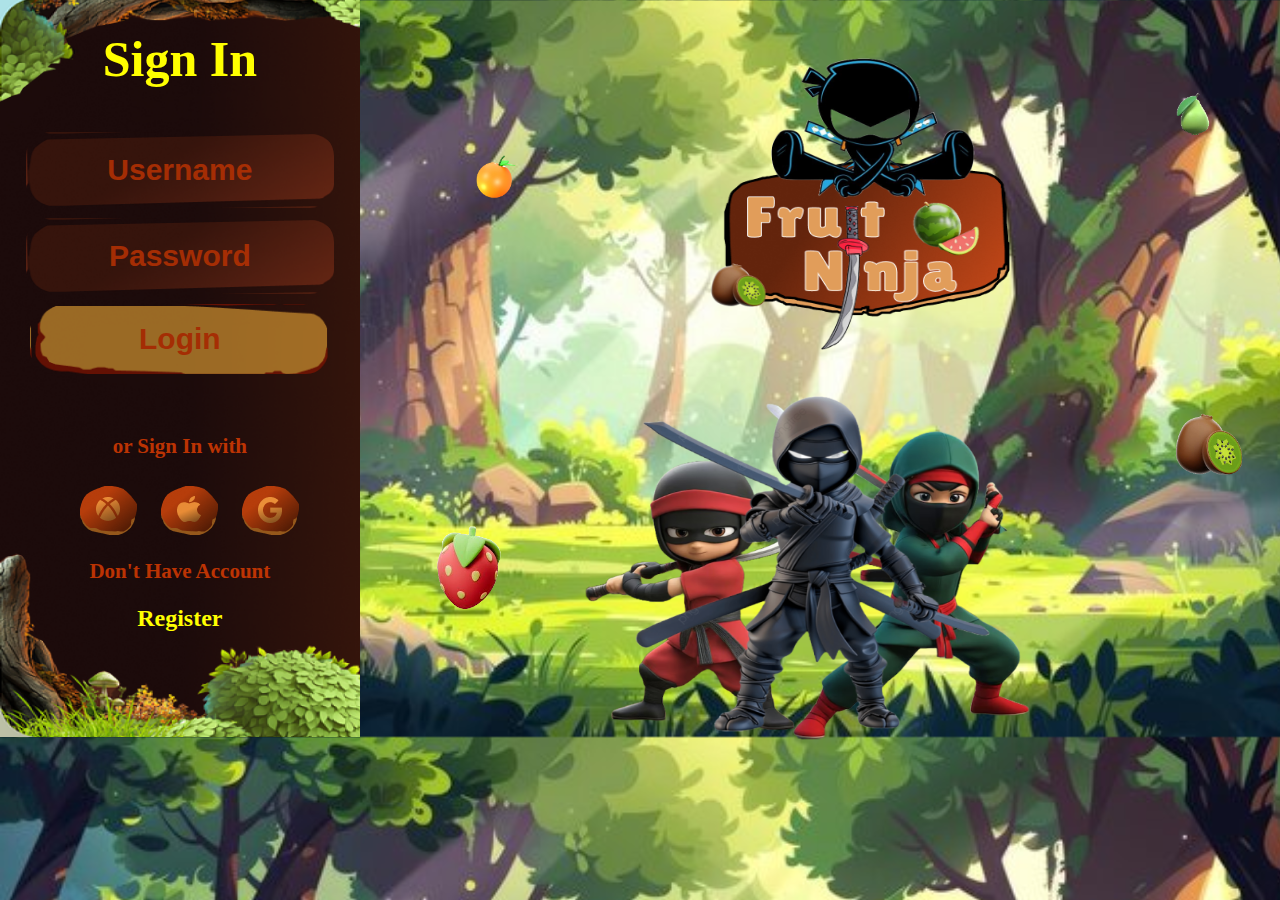
<file: index.html>
<!DOCTYPE html>
<html lang="en">
<head>
    <meta charset="UTF-8">
    <meta name="viewport" content="width=device-width, initial-scale=1.0">
    <link rel="stylesheet" href="style.css">
    <title>Game</title>
</head>
<body>
   <section id="signin">
    <h1>Sign In</h1>
   
    <input type="text" id="login-username" placeholder="Username" required>
        <input type="password" id="login-password" placeholder="Password" required>
        <button onclick="login()">Login</button>
     
     
      <!-- <input type="text" placeholder="Username" id="loginUsername">
      <input type="password" placeholder="Password" id="loginPassword">
      <button type="submit">Submit</button> -->
  
  <div id="message"></div>
  </div>
  <div class="btn">
   <h4>or Sign In with</h4>
   <a href="siginup.html">
    <img src="img/xbox button.png" alt="" ></a>
    <a href="siginup.html">
    <img src="img/apple button.png" alt="" ><a href="siginup.html"></a>
    <a href="siginup.html">
    <img src="img/google button.png" alt="" ><a href="siginup.html"></a>
  </div>
    <h3>Don't Have Account</h3>
    <a href="siginup.html"><h2>Register</h2></a>
    
   </section>
  <section id="hero">
  
  <div class="fru1">
   
    <img  class="f3"  src="img/game name.png">
    
  </div>
  <div class="fru2">
    <img  class="f1" src="img/file (3).png" >
    
  </div>
  <div class="fru3">
   
  </div>
  <div class="fru4">
    <img  class="f1" src="img/orange-3d-icon-download-in-png-blend-fbx-gltf-file-formats--delicious-logo-fruit-sweet-vegetable-and-vegetables-pack-icons-4949623.webp" >
    
  </div>
  <div class="fru5">
    <img  class="f1"  src="img/file (2).png">
  <img   class="f2" src="img/file.png" >
  </div>
  <div class="avtar">
    
    <img src="img/ninjacollage.png" alt=""></div>
  </section>

  <script src="script.js"></script>
</body>
</html>
</file>
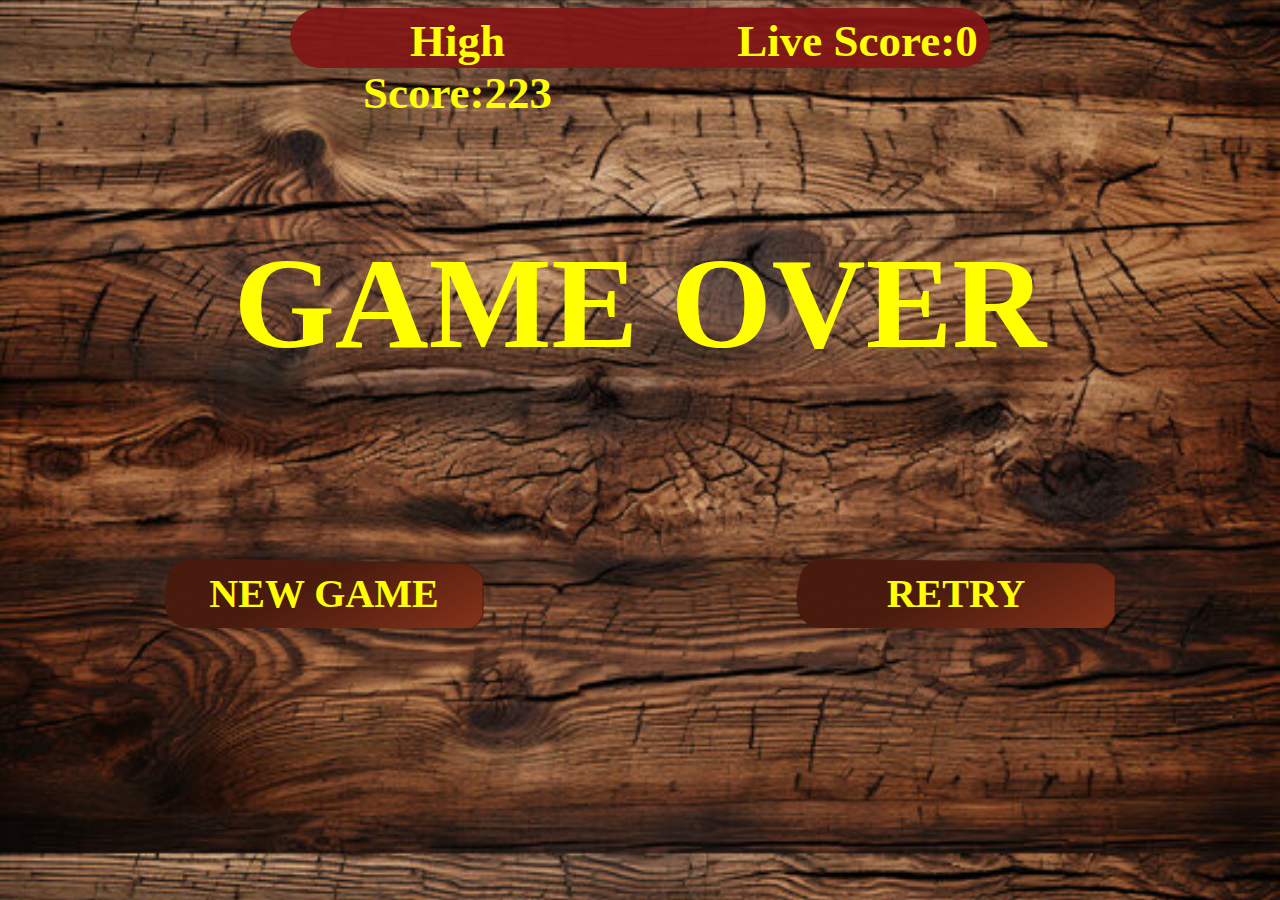
<file: gameover.html>
<!DOCTYPE html>
<html lang="en">
<head>
    <meta charset="UTF-8">
    <meta name="viewport" content="width=device-width, initial-scale=1.0">
    <title>for new game</title>
    <link rel="stylesheet" href="newgame.css">
</head>
<body>
    <div class="fru">
      <div class="info"><h1>High Score:223</h1></div>
      <div class="info"><h1>Live Score:0</h1></div>
        </div>
    <div id="main">
      <div class="info">
        <h1>GAME  OVER</h1>
      </div>
      <div class="button">
        <a href=""><button>NEW GAME</button></a>
        <a href=""><button>RETRY</button></a>
      </div>
     </div>
</body>
</html>
</file>
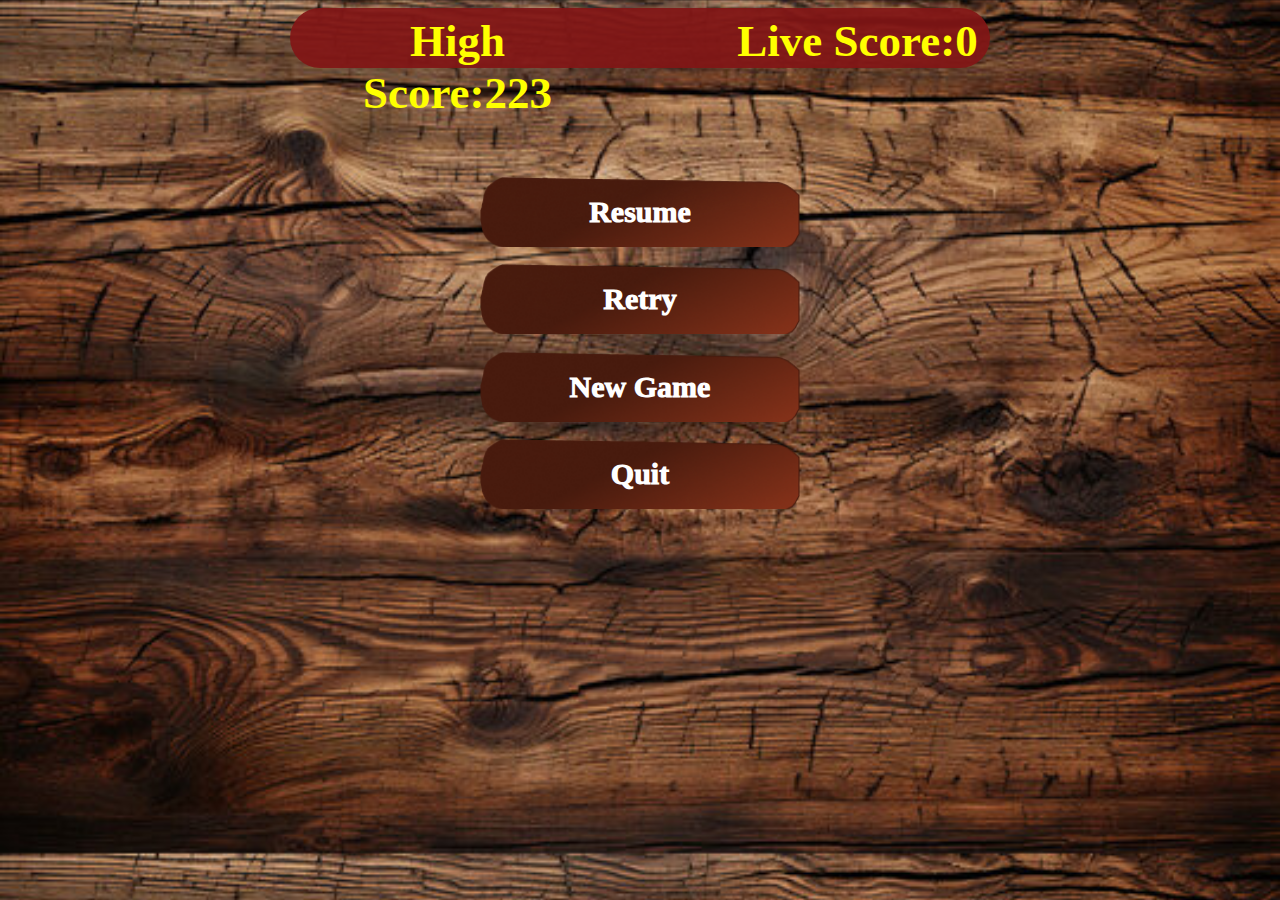
<file: newgame.html>
<!DOCTYPE html>
<html lang="en">
<head>
    <meta charset="UTF-8">
    <meta name="viewport" content="width=device-width, initial-scale=1.0">
    <title>for new game</title>
    <link rel="stylesheet" href="newgame.css">
</head>
<body>
    <div class="fru">
      <div class="info"><h1>High Score:223</h1></div>
      <div class="info"><h1>Live Score:0</h1></div>
        </div>
    <div id="btn">
        <a href="#"><button>Resume</button></a>
        <a href="#"><button>Retry</button></a>
        <a href=".html"><button>New Game</button></a>
        <a href=".html"><button>Quit</button></a>
     </div>
</body>
</html>
</file>
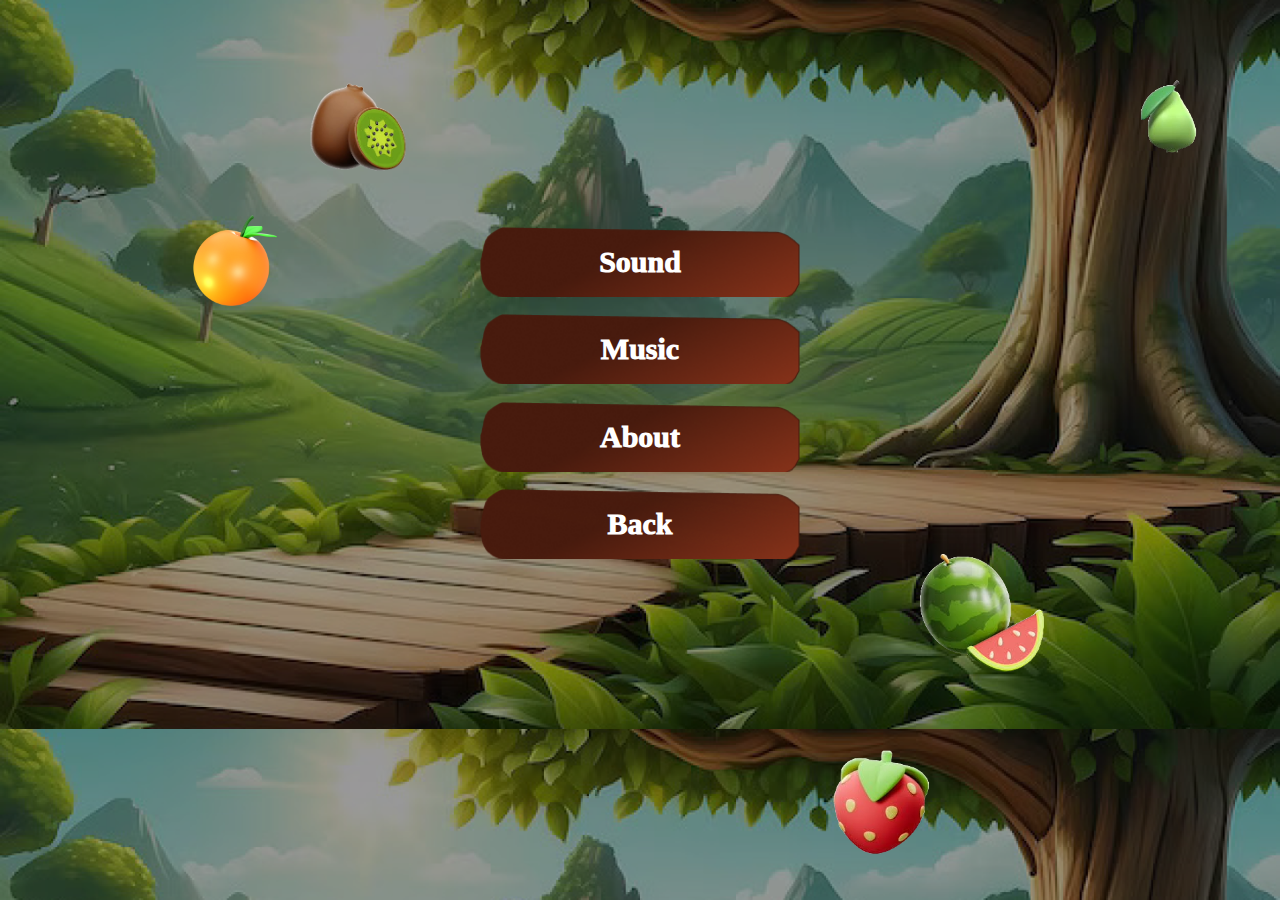
<file: setting.html>
<!DOCTYPE html>
<html lang="en">
<head>
    <meta charset="UTF-8">
    <meta name="viewport" content="width=device-width, initial-scale=1.0">
    <title>setting</title>
    <link rel="stylesheet" href="setting.css">
</head>
<body>
    <div class="fru">
<img src="img/file.png" alt="" class="f1">
<img src="img/file (3).png" alt="" class="f2">
<img class="f3" src="img/orange-3d-icon-download-in-png-blend-fbx-gltf-file-formats--delicious-logo-fruit-sweet-vegetable-and-vegetables-pack-icons-4949623.webp" alt="">
    <img src="img/file (1).png" alt="" class="f4">
    <img src="img/file (2).png" alt=""class="f5">
</div>
   
    <div id="btn">
       <a href="#"><button>Sound</button></a>
       <a href="#"><button>Music</button></a>
       <a href="about.html"><button>About</button></a>
       <a href="welcome.html"><button>Back</button></a>
    </div>
  
</html>
</file>
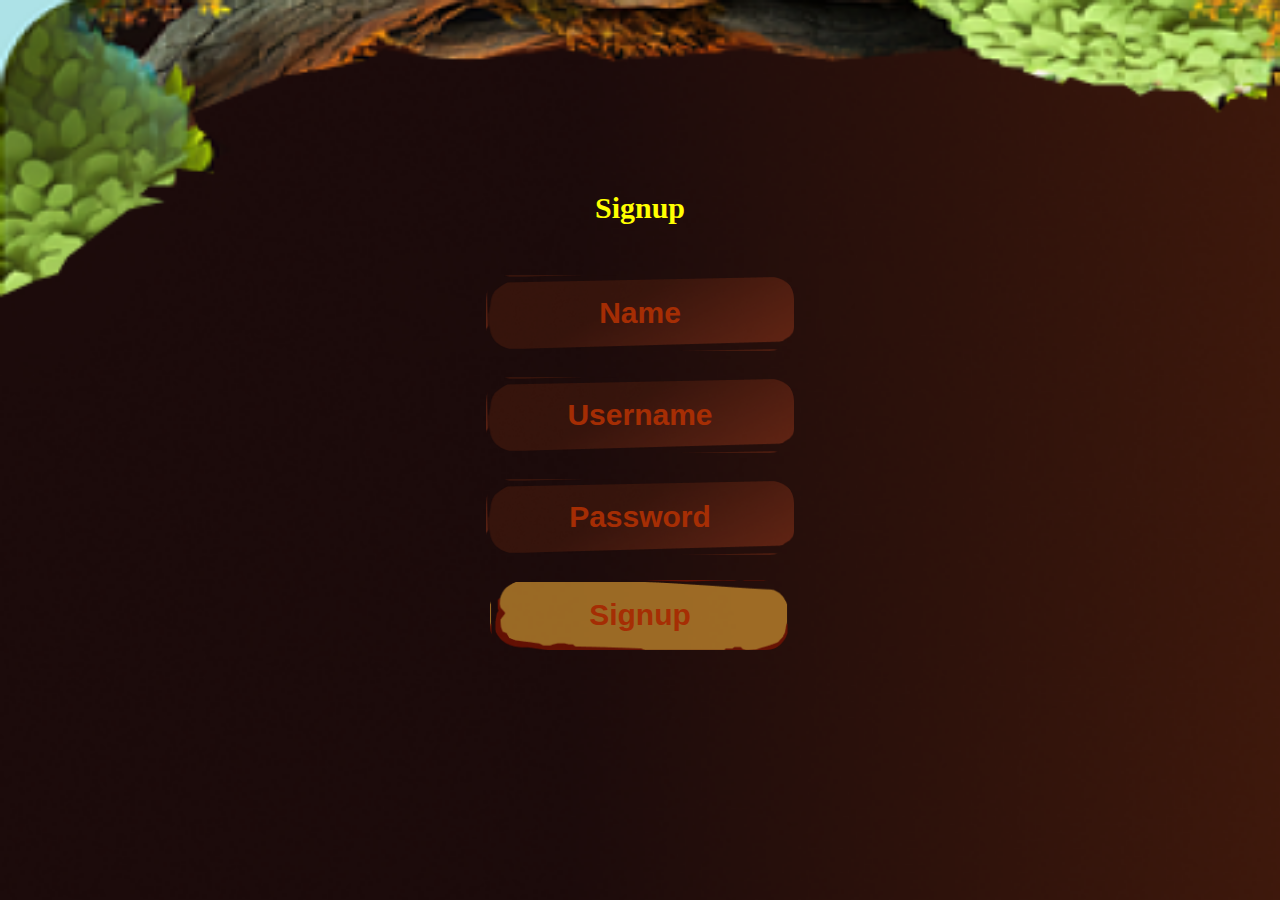
<file: siginup.html>
<!DOCTYPE html>
<html lang="en">
<head>
    <meta charset="UTF-8">
    <meta name="viewport" content="width=device-width, initial-scale=1.0">
    <title>Sigin UP</title>
    <link rel="stylesheet" href="signup.css">
</head>
<body>
    <div id="siginup">
        <!-- <form action="index.html" id="signupForm">
        <input type="text" placeholder="Name" name="" id="">
       
        <input type="text" placeholder="Username" id="signupUsername">
        <input type="password" placeholder="Password" id="signupPassword">
        <button type="submit">Submit</button>
    </form>
    <div id="message"></div>
    </div> -->
    <h2>Signup</h2>
    <input type="text" placeholder="Name" name="" id="">
        <input type="text" id="signup-username" placeholder="Username" required>
        <input type="password" id="signup-password" placeholder="Password" required>
        <button onclick="signup()">Signup</button>
    </div>
    <script src="script.js"></script>
</body>
</html>
</file>
<file: style.css>
body{
    background-image: url("img/360_F_758592954_8AUdaTSV1dxOynzrDaDRPm3Szt6E97ao.jpg");
    background-size: cover;
   padding: 0;
   margin: 0;
   display: flex;
   flex-direction: row;
}
#signin{
    /* background-image: url("img/signinpage.png"); */
    background-image: url("img/loginbackground.png");
    background-size: cover;
    height: 737px;
    width: 430px;
    margin: 0px;
    display: flex;
    flex-direction: column;
    align-items: center;
   
   
}
#signin h1{
    margin-top: 30px;
    color: yellow;
    font-weight: 900;
    font-size: 50px;
   
}
#signin  input{
    margin-top: 10px;
    background-image: url(img/inputbackground.png);
    background-color: transparent;
    background-size: cover;
    height: 60px;
    width: 300px;
    border: 2px solid transparent;
    border-radius: 24px;
    font-size: 30px;
    color: yellow;
    font-weight: 600;
    opacity: 0.6;
    cursor: pointer;
    text-align: center;
    height: 70px;
}
input::placeholder{
    color: orangered;
}
#signin  button{
    margin-top: 10px;
    background-image: url(img/enter\ button.png);
    background-size: cover;
    background-color: transparent;
    height: 60px;
    width: 300px;
    border: 2px solid transparent;
    border-radius: 24px;
    font-size: 30px;
    color: orangered;
    font-weight: 600;
    opacity: 0.6;
    cursor: pointer;
    height: 70px;
}
#signin button :hover{
    box-shadow: 10px black;
}
form{
    margin-left: 60px;
}
#signin .btn{
    margin-top: 40px;
}
#signin .btn img{
    margin-left: 20px;
    cursor: pointer;
}

#signin .btn h4{
    color: orangered;
    font-size: 21px;
    opacity: 0.7;
    text-align: center;
    margin-top: 0;
}
#signin h3{
    color: orangered;
    margin-top: 20px;
    font-size: 21px;
    opacity: 0.7;
}
#signin a h2{
    margin-top: 0;
 color: yellow;
    cursor: pointer;
   
}
#signin a{
    text-decoration: double;
}
#hero{
   
    height: 680px;
    width: 1100px;
    display: flex;
    flex-direction: column;
}



 .fruits{
        height: 100px;
    width: 100px;
   
    

} 
#hero .fru1{
    width: 100%;
    height: 70px;
   
    
}
#hero .fru1 .f1{
    height: 70px;
    width: 70px;
  
    animation-name: sanimation;
    animation-duration: 1s;
    animation-timing-function: ease-in;
    animation-delay: 0;
    animation-iteration-count: infinite;
    animation-direction: alternate;
    
}


@keyframes sanimation{
    from{
        height: 100px;
        width: 100px;
    }
    to{
        height: 120px;
        width: 120px;
    }
}
#hero .fru1 .f2{
    height: 70px;
    width: 70px;
  
    
    
}
#hero .fru1 .f3{
    height: 300px;
    width: 300px;
   margin-left: 350px;
   margin-top: 50px;
  
  
    
    
}


#hero .fru2{
    width: 100%;
    height: 70px;
    
    
}
#hero .fru2 .f1{
    height: 70px;
    width: 70px;
    margin-left: 800px;
    margin-top: 10px;
    animation-name: sanimation;
    animation-duration: 1s;
    animation-timing-function: ease-in;
    animation-delay: 0;
    animation-iteration-count: infinite;
    animation-direction: alternate;
    
    
}
#hero .fru2 .f2{
    height: 70px;
    width: 70px;
 
    
}
#hero .fru3{
    width: 100%;
    height: 70px;
   
    
}
#hero .fru3 .f1{
    height: 70px;
    width: 70px;
   
    animation-name: sanimation;
    animation-duration: 1s;
    animation-timing-function: ease-in;
    animation-delay: 0;
    animation-iteration-count: infinite;
    animation-direction: alternate;
    
}
#hero .fru3 .f2{
    height: 70px;
    width: 70px;
   margin-left: 500px;
  
    
    
}
#hero .fru3 .f3{
    height: 300px;
    width: 300px;
   margin-left: 270px;
  
    
}
#hero .fru4{
    width: 100%;
    height: 70px;
    
    
}
#hero .fru4 .f1{
    height: 70px;
    width: 70px;
    margin-left: 100px;   
    animation-name: sanimation;
    animation-duration: 1s;
    animation-timing-function: ease-in;
    animation-delay: 0;
    animation-iteration-count: infinite;
    animation-direction: alternate;
    
}
#hero .fru4 .f2{
    height: 70px;
    width: 70px;
    margin-left: 500px;   
    
    
}
#hero .fru5{
    width: 100%;
    height: 70px;
   
    
}
#hero .fru5 .f1{
    height: 120px;
    width: 100px;
    margin-left: 60px;   
    animation-name: sanimation;
    animation-duration: 1s;
    animation-timing-function: ease-in;
    animation-delay: 0;
    animation-iteration-count: infinite;
    animation-direction: alternate;
    margin-top: 300px;  
    
}
#hero .fru5 .f2{
    height: 70px;
    width: 70px;
   margin-left: 650px;
   margin-bottom: 150px;
   
    
    
}
#hero .avtar img{
    width: 70%;
    height: 400px;
    margin-left: 150px;
    margin-bottom: 0;
    margin-top: 80px;
    /* animation-name: aanimation;
    animation-duration: 1s;
    animation-timing-function: ease-in;
    animation-delay: 0;
    animation-iteration-count: infinite;
    animation-direction: alternate; */
    
}
@keyframes aanimation{
    from{
        width: 70%;
    height: 400px;
    }
    to{
        width: 71%;
        height: 409px;
    }
}
.avtar{
    margin: 0;
    padding: 0;
   
}
#message{
    margin-top: 20px;
    color: yellowgreen;
}
</file>
<file: newgame.css>
body{
    background-image: url(img/wodden\ background.jpg);
    background-size: cover;
    display: flex;
    flex-direction: column;
    align-items: center;
    justify-content: space-around;
    padding: 0;
}
.fru{
    height: 60px;
    width: 700px;;
   background-color: rgba(130, 22, 22,0.927);
    border-radius: 30px;
   display: flex;
   justify-content: space-between;
   
}
.fru .info{
   
    height: 60px;
    width: 300px;
}
.fru .info h1{
    color: yellow;
    font-size:5vh;
    font-weight: 700px;
    margin-left: 50px;
    margin: 0;
    text-align: center;
    margin-top: 7px;
    margin-left: 35px;
}
#btn{
  
    height: 350px;
    width: 100%;
   margin-top: 100px;
    display: flex;
    flex-direction: column;
    justify-content: space-around;
    align-items: center;
}
#btn a button{
    background-image: url(img/play\ setting\ button\ background.png);
    background-size: cover;
    background-color: transparent;
    height:70px;
    width: 320px;
    border: none;
    color: white;
    font-size: 30px;
    font-weight: 1000;
    font-family: cursive;
    cursor: pointer;
}
/* for game over */
#main{
    height: 500px;
    width: 100%;
    margin-top: 150px;
    display: flex;
    flex-direction: column;
}
#main .info{
    height: 250px;
}
#main .info H1{
    text-align: center;
    margin-top: 10px;
    font-family: cursive;
    color: yellow;
    font-size: 130px;
    font-weight: 1500;
}
#main .button{
    height: 250px;
    width: 100%;
display: flex;
align-items: center;
justify-content: space-around;
}
#main .button a button{
    background-image: url(img/play\ setting\ button\ background.png);
    background-size: cover;
    background-color: transparent;
    height:70px;
    width: 320px;
    border: none;
    color:yellow;
    font-size: 40px;
    font-weight: 800;
    font-family: cursive;
    cursor: pointer;
}
</file>
<file: setting.css>
body{
    background-image: url(img/setting\ page\ background.png);
    background-size: cover;
    display: flex;
    flex-direction: column;
    align-items: center;
    justify-content: space-around;
}
#btn{
  
    height: 350px;
    width: 100%;
   
    display: flex;
    flex-direction: column;
    justify-content: space-around;
    align-items: center;
}
#btn a button{
    background-image: url(img/play\ setting\ button\ background.png);
    background-size: cover;
    background-color: transparent;
    height:70px;
    width: 320px;
    border: none;
    color: white;
    font-size: 30px;
    font-weight: 1000;
    font-family: cursive;
    cursor: pointer;
}
.fru{
    height: 210px;
    width: 100%;
}
.fru .f1{
    height: 100px;
    width: 100px;
    margin-left: 300px;
    margin-top: 50px;
}
.fru .f2{
    height: 120px;
    width: 120px;
    margin-left: 700px;
    margin-top: 50px;
}
.fru .f3{
    height: 150px;
    width: 150px;
   margin-left: 150px;
}
.fru .f4{
    height: 150px;
    width: 150px;
    margin-left: 900px;
    margin-top: 200px;
}
.fru .f5{
    height: 150px;
    width: 150px;
    margin-left: 800px;
    margin-top: 40px;
}
</file>
<file: signup.css>
/* for sigin up page */
body{
    background-image: url(img/loginbackground.png);
background-size: cover;
display: flex;
align-items: center;
justify-content: space-between;
flex-direction: column;
}
#siginup{
    background-color: transparent;
height: 500px;
width: 600px;
margin-top: 150px;
display: flex;
flex-direction: column;
justify-content: space-around;
align-items: center;
}
#siginup h2{
    text-align: center;
    color: yellow;
    font-size:30px;
}
#siginup input{
    margin-top: 10px;
    background-image: url(img/inputbackground.png);
    background-color: transparent;
    background-size: cover;
    height: 60px;
    width: 300px;
    border: 2px solid transparent;
    border-radius: 24px;
    font-size: 30px;
    color: yellow;
    font-weight: 600;
    opacity: 0.6;
    cursor: pointer;
    text-align: center;
    height: 70px;
}
input::placeholder{
    color: orangered;
}
#siginup  button{
    margin-top: 10px;
    background-image: url(img/enter\ button.png);
    background-size: cover;
    background-color: transparent;
    height: 60px;
    width: 300px;
    border: 2px solid transparent;
    border-radius: 24px;
    font-size: 30px;
    color: orangered;
    font-weight: 600;
    opacity: 0.6;
    cursor: pointer;
    height: 70px;
}
#siginup button :hover{
    box-shadow: 10px black;
}
#message{
    margin-top: 20px;
    color: yellowgreen;
}
</file>
